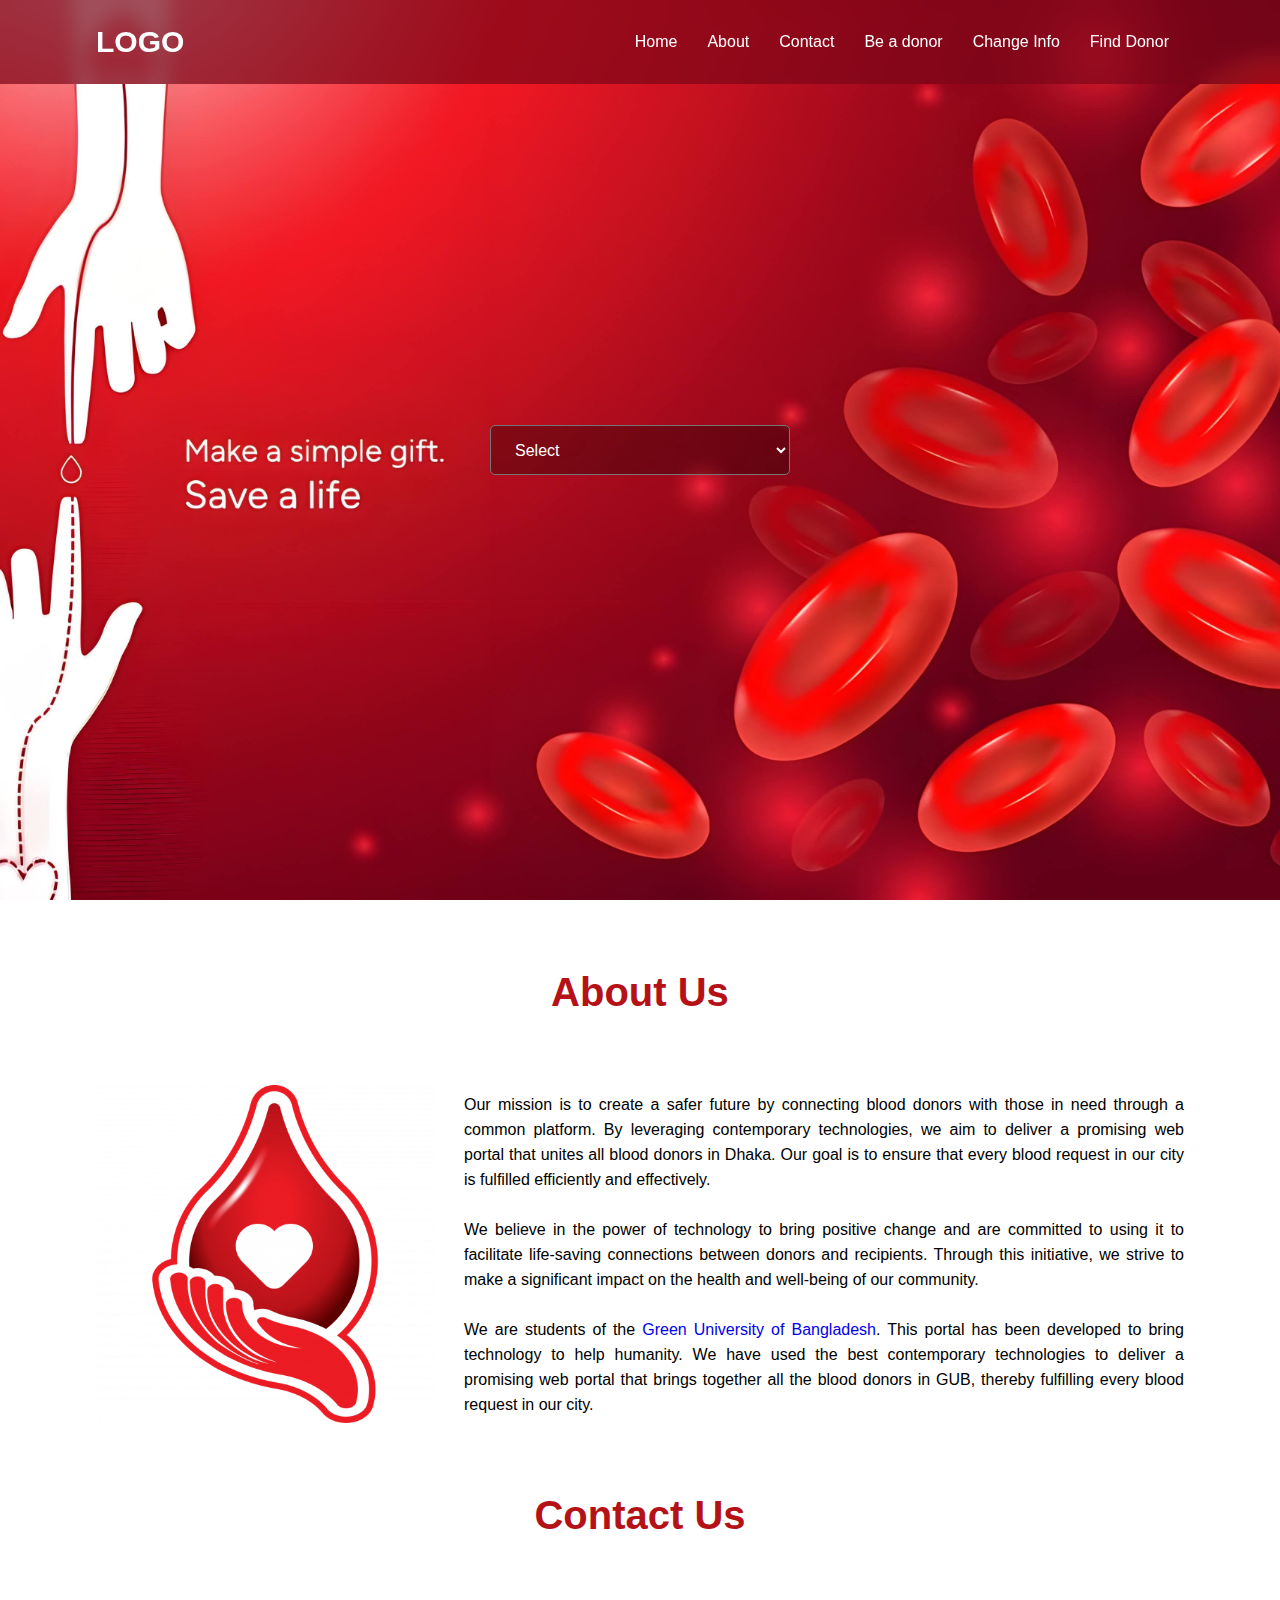
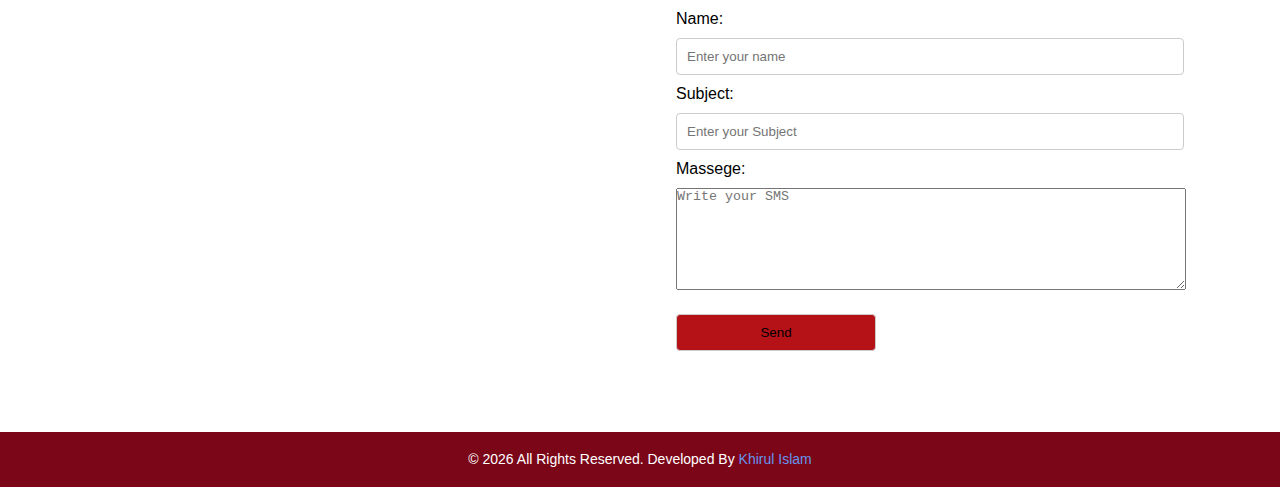
<file: index.html>
<!DOCTYPE html>
<html lang="en">

<head>
    <meta charset="UTF-8">
    <meta name="viewport" content="width=device-width, initial-scale=1.0">
    <link rel="stylesheet" href="style.css">
    <title>BDIMS</title>
</head>

<body>
    <header>
        <nav class="container">
            <div class="logo">
                <a href="index.html">LOGO</a>
            </div>
            <div class="menu_toggle" onclick="toggleMenu()"></div>
            <div class="main_menu">
                <ul>
                    <li><a href="#home">Home</a></li>
                    <li><a href="#about">About</a></li>
                    <li><a href="#contact">Contact</a></li>
                    <li><a href="add-member.html">Be a donor</a></li>
                    <li><a href="login.php">Change Info</a></li>
                    <li><a href="search.php">Find Donor</a></li>
                </ul>
            </div>
        </nav>
    </header>
    <main>
        <section class="banner" id="home">
            <div class="container">
                <form id="searchForm" method="POST" action="search.php#donorTable">
                    <select name="bloodgroup" id="bloodgroup">
                        <option value="Select">Select</option>
                        <option value="A+">A+</option>
                        <option value="A-">A-</option>
                        <option value="B+">B+</option>
                        <option value="B-">B-</option>
                        <option value="AB+">AB+</option>
                        <option value="AB-">AB-</option>
                        <option value="O+">O+</option>
                        <option value="O-">O-</option>
                    </select>
                </form>
            </div>
        </section>
        <section id="about" class="section">
            <div class="container">
                <h2 class="section_tittle">About Us</h2>
                <div class="df mb70">
                    <img src="img/about_img.png" alt="">
                    <p>
                        Our mission is to create a safer future by connecting blood donors with those in need through a
                        common platform. By leveraging contemporary technologies, we aim to deliver a promising web
                        portal that unites all blood donors in Dhaka. Our goal is to ensure that every blood request
                        in our city is fulfilled efficiently and effectively. <br> <br>

                        We believe in the power of technology to bring positive change and are committed to using it to
                        facilitate life-saving connections between donors and recipients. Through this initiative, we
                        strive to make a significant impact on the health and well-being of our community. <br> <br>

                        We are students of the <a href="https://green.edu.bd/" target="blank">Green University of
                            Bangladesh</a>. This portal has been developed to bring
                        technology to help humanity. We have used the best contemporary technologies to deliver a
                        promising web portal that brings together all the blood donors in GUB, thereby fulfilling
                        every blood request in our city.
                    </p>
                </div>
            </div>
        </section>
        <section id="contact" class="section">
            <div class="container">
                <h2 class="section_tittle">Contact Us</h2>
                <div class="contact_main mb70 df">
                    <div class="contact_left">
                        <iframe
                            src="https://www.google.com/maps/embed?pb=!1m18!1m12!1m3!1d3649.693338321704!2d90.56373737538192!3d23.82950147861638!2m3!1f0!2f0!3f0!3m2!1i1024!2i768!4f13.1!3m3!1m2!1s0x3755cb0a4c65ef27%3A0xf54f56affbffdc99!2sGreen%20University%20of%20Bangladesh!5e0!3m2!1sen!2sbd!4v1716048920040!5m2!1sen!2sbd"
                            width="550" height="350" style="border:0;" allowfullscreen="" loading="lazy"
                            referrerpolicy="no-referrer-when-downgrade"></iframe>
                    </div>
                    <div class="contact_right">
                        <form action="mailto:khirulislam5750@gmail.com" method="post" enctype="text/plain">
                            <label for="name">Name:</label>
                            <input type="text" id="name" name="name" placeholder="Enter your name" required>

                            <label for="subject">Subject: </label>
                            <input type="text" id="subject" name="subject" placeholder="Enter your Subject" required>

                            <label for="sms">Massege: </label>
                            <textarea name="sms" id="sms" placeholder="Write your SMS" required></textarea>
                            <input type="submit" value="Send">
                        </form>
                    </div>
                </div>
            </div>
        </section>
    </main>
    <footer>
        <p>&copy; <span id="currentYear"></span> All Rights Reserved. Developed By <a href="https://github.com/MrTuzzO"
                target="_blank">Khirul
                Islam</a></p>
    </footer>
    <script src="script.js"></script>
    <script>
        document.getElementById('bloodgroup').addEventListener('change', function () {
            document.getElementById('searchForm').submit();
        });
    </script>
</body>

</html>
</file>
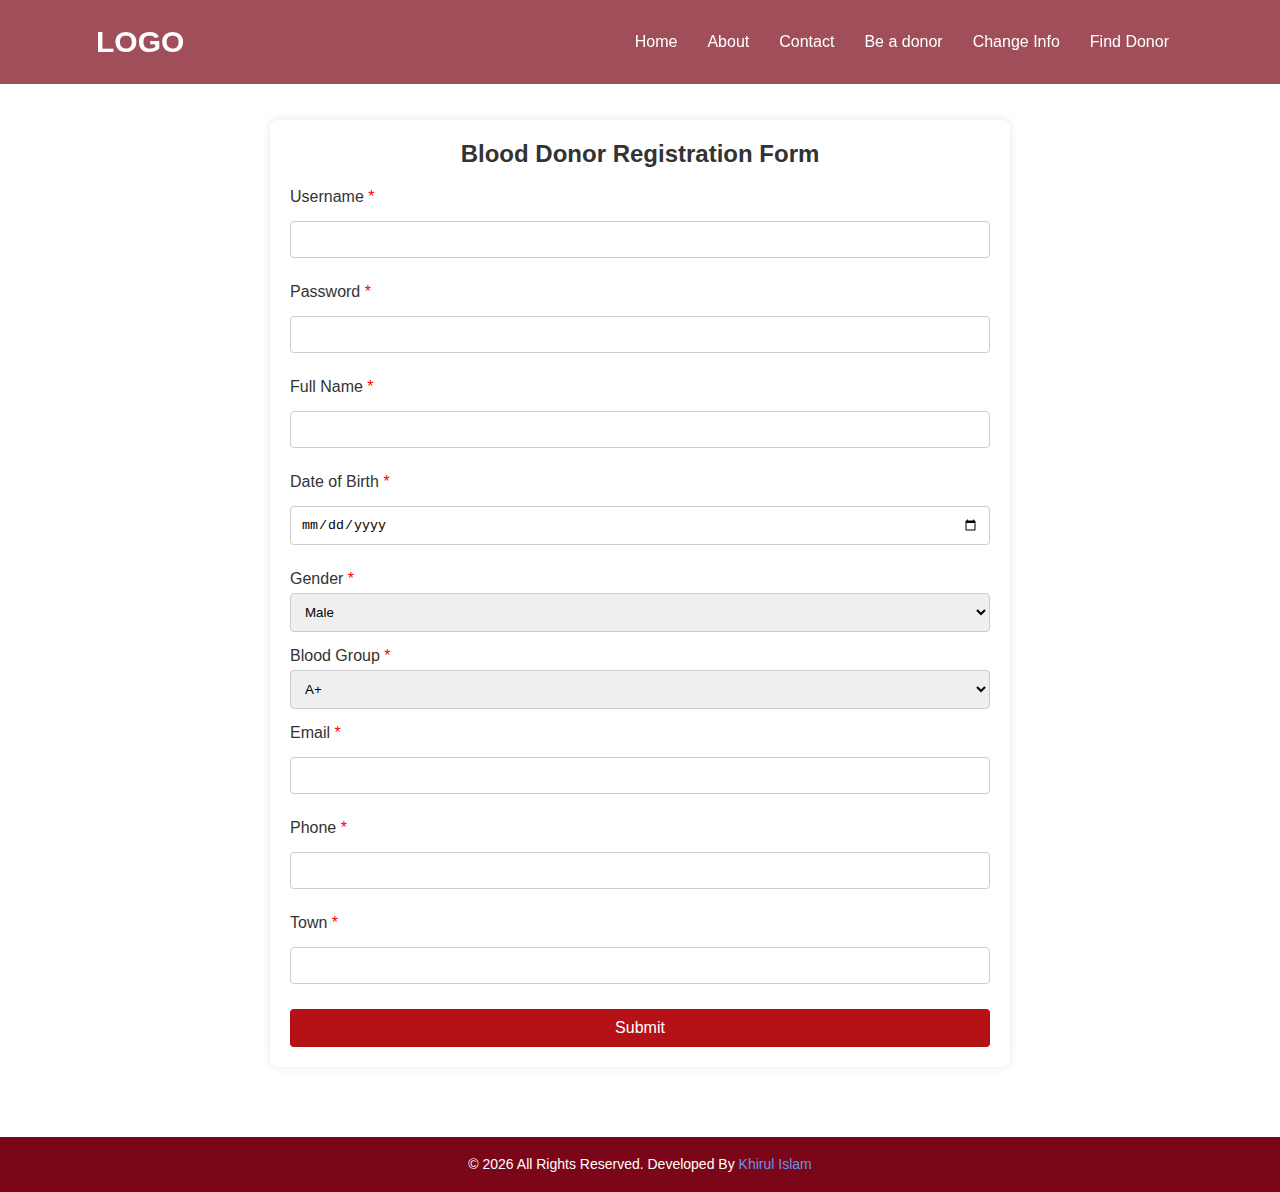
<file: add-member.html>
<!DOCTYPE html>
<html lang="en">

<head>
    <meta charset="UTF-8">
    <meta name="viewport" content="width=device-width, initial-scale=1.0">
    <link rel="stylesheet" href="style.css">
    <link rel="stylesheet" href="css/add-member.css">
    <title>BDIMS</title>
</head>

<body>
    <header>
        <nav class="container">
            <div class="logo">
                <a href="index.html">LOGO</a>
            </div>
            <div class="menu_toggle" onclick="toggleMenu()"></div>
            <div class="main_menu">
                <ul>
                    <li><a href="index.html">Home</a></li>
                    <li><a href="index.html#about">About</a></li>
                    <li><a href="index.html#contact">Contact</a></li>
                    <li><a href="add-member.html">Be a donor</a></li>
                    <li><a href="login.php">Change Info</a></li>
                    <li><a href="search.php">Find Donor</a></li>
                </ul>
            </div>
        </nav>
    </header>
    <main>
        <section id="donarForm">
            <div class="container form-container">
                <h2>Blood Donor Registration Form</h2>
                <form action="insert.php" method="post">
                    <div class="form-group">
                        <label for="userName">Username</label>
                        <input type="text" id="userName" name="userName" required>
                    </div>
                    <div class="form-group">
                        <label for="password">Password</label>
                        <input type="password" id="password" name="password" required>
                    </div>
                    <div class="form-group">
                        <label for="fullname">Full Name</label>
                        <input type="text" id="fullname" name="fullname" required>
                    </div>
                    <div class="form-group">
                        <label for="dob">Date of Birth</label>
                        <input type="date" id="dob" name="dob" required>
                    </div>
                    <div class="form-group">
                        <label for="gender">Gender</label>
                        <select id="gender" name="gender" required>
                            <option value="Male">Male</option>
                            <option value="Female">Female</option>
                            <option value="Other">Other</option>
                        </select>
                    </div>
                    <div class="form-group">
                        <label for="bloodgroup">Blood Group</label>
                        <select id="bloodgroup" name="bloodgroup" required>
                            <option value="A+">A+</option>
                            <option value="A-">A-</option>
                            <option value="B+">B+</option>
                            <option value="B-">B-</option>
                            <option value="O+">O+</option>
                            <option value="O-">O-</option>
                            <option value="AB+">AB+</option>
                            <option value="AB-">AB-</option>
                        </select>
                    </div>
                    <div class="form-group">
                        <label for="email">Email</label>
                        <input type="email" id="email" name="email" required>
                    </div>
                    <div class="form-group">
                        <label for="phone">Phone</label>
                        <input type="tel" id="phone" name="phone" required>
                    </div>
                    <div class="form-group">
                        <label for="town">Town</label>
                        <input type="text" id="town" name="town" required>
                    </div>
                    <button type="submit">Submit</button>
                </form>
            </div>
        </section>
    </main>

    <footer>
        <p>&copy; <span id="currentYear"></span> All Rights Reserved. Developed By <a href="https://github.com/MrTuzzO"
                target="_blank">Khirul
                Islam</a></p>
    </footer>
    <script src="script.js"></script>
</body>

</html>
</file>
<file: style.css>
/* commoon css */
* {
    margin: 0;
    padding: 0;
    text-decoration: none;
    list-style: none;
}

html {
    scroll-behavior: smooth;
}

:root {
    --mainBg: #7b0618;
    --txt-1: #b51218;
    --white: #fff;
}

body {
    margin: 0;
    font-family: Arial, sans-serif;
}

p {
    line-height: 25px;
}

input {
    margin: 10px 0;
    width: 100%;
    padding: 10px;
    border: 1px solid #ccc;
    border-radius: 4px;
    box-sizing: border-box;
}

button {
    display: block;
    width: 100%;
    padding: 10px;
    border: none;
    background-color: #b51218;
    color: #fff;
    border-radius: 5px;
    cursor: pointer;
    font-size: 16px;
}

button:hover {
    background-color: #7b0618;
}

.container {
    max-width: 1400px;
    width: 85%;
    margin: auto;
}

.section {
    margin: 70px 0;
}

.mb70 {
    margin: 70px 0;
}

.df {
    display: flex;
    align-items: center;
    justify-content: space-between;
    gap: 30px;
}

.section_tittle {
    color: var(--txt-1);
    text-align: center;
    font-size: 40px;
}

/* common css end */
/* home design start */

header {
    background: #7b0618b5;
    backdrop-filter: blur(10px);
    color: var(--white);
    padding: 25px 0;
    width: 100vw;
    position: fixed;
}
header nav .logo>a{
    color: #fff !important;
    font-size: 30px;
    font-weight: bold;
}
nav {
    display: flex;
    justify-content: space-between;
    align-items: center;
}

.main_menu ul {
    display: flex;
}

.main_menu li {
    margin: 0 15px;
}

.main_menu a {
    color: var(--white);
}

.menu_toggle {
    display: none;
    cursor: pointer;
    font-size: 24px;
}

.menu_toggle.close_menu::before {
    content: "\2715";
    /* Unicode for 'X' character */
}

/* banner area ------------*/
.banner {
    height: 100vh;
    background: var(--mainBg) url(img/bannner_1.jpg) no-repeat center;
    background-size: cover;
}

.banner>.container {
    display: grid;
    place-items: center;
    height: 100%;
}

.banner select {
    width: 300px;
    height: 50px;
    padding: 0 20px;
    background-color: rgba(0, 0, 0, .3);
    color: white;
    border-radius: 5px;
    font-size: 16px;
}

.banner select option {
    background: var(--mainBg);
}

/* banner section ends */
/* about section start */
#about p {
    text-align: justify;
}

#about .container>div img {
    min-width: 300px;
    width: 100%;
}

/* Contact section start */
#contact .contact_right {
    width: 100%;
}

#contact .contact_right textarea {
    width: 100%;
    height: 100px;
    margin-top: 10px;
    resize: vertical;
}

#contact input[type="submit"] {
    width: 200px;
    margin-top: 20px;
    background-color: var(--txt-1);
}

#contact input[type="submit"]:hover{
    background-color: var(--mainBg);
}


/* Fotter start */
footer {
    padding: 15px 0;
    background: var(--mainBg);
}

footer p {
    color: #fff;
    text-align: center;
    font-size: 14px;
}

footer a {
    color: cornflowerblue;
}

@media (max-width: 1025px) {
    .contact_main {
        display: flex;
        flex-direction: column;
    }
}

@media (max-width: 768px) {
    .df {
        flex-direction: column;
    }

    #about img {
        display: none;
    }

    .main_menu {
        display: none;
        flex-direction: column;
        width: 100%;
        text-align: center;
        position: absolute;
        top: 82px;
        /* Adjust this value based on your header height */
        left: 0;
        background: var(--mainBg);
        background: #7b0618b5;
        backdrop-filter: blur(10px);
        padding: 20px 0;
    }

    .main_menu ul {
        flex-direction: column;
    }

    .main_menu li {
        margin: 10px 0;
    }

    .menu_toggle {
        display: block;
    }
}

.show_menu {
    display: flex !important;
}

.menu_toggle.close_menu::before {
    content: "\2715";
    /* Unicode for 'X' character */
}

.menu_toggle::before {
    content: "\2630";
    /* Unicode for '≡' character */
}
</file>
<file: css/add-member.css>
:root {
    --mainBg: #7b0618;
    --txt-1: #b51218;
    --white: #fff;
}
#donarForm{
    padding:120px 0 70px;
}
.form-container {
    background-color: #fff;
    padding: 20px;
    border-radius: 8px;
    box-shadow: 0 0 10px rgba(0, 0, 0, 0.1);
    width: 100%;
    max-width: 700px;
}

h2 {
    margin-bottom: 20px;
    font-size: 24px;
    color: #333;
    text-align: center;
}
.form-group {
    margin-bottom: 15px;
}

.form-group label {
    display: block;
    margin-bottom: 5px;
    color: #333;
}

.form-group select {
    width: 100%;
    padding: 10px;
    border: 1px solid #ccc;
    border-radius: 4px;
    box-sizing: border-box;
}

button {
    width: 100%;
    padding: 10px;
    border: none;
    border-radius: 4px;
    background-color: var(--txt-1);
    color: #fff;
    cursor: pointer;
}

button:hover {
    background-color: var(--mainBg);
}
label::after{
    content: ' *';
    color: red;
}

/* Responsive Design */
@media (max-width: 768px) {
    .form-container {
        padding: 15px;
        width: 90%;
        margin: auto;
    }
    
    h2 {
        font-size: 20px;
    }
    
    .form-group input,
    .form-group select {
        padding: 8px;
    }
    
    button {
        padding: 8px;
        font-size: 14px;
    }
}

@media (max-width: 480px) {
    .form-container {
        padding: 10px;
    }
    
    h2 {
        font-size: 18px;
    }
    
    .form-group input,
    .form-group select {
        padding: 6px;
    }
    
    button {
        padding: 6px;
        font-size: 12px;
    }
}
</file>
